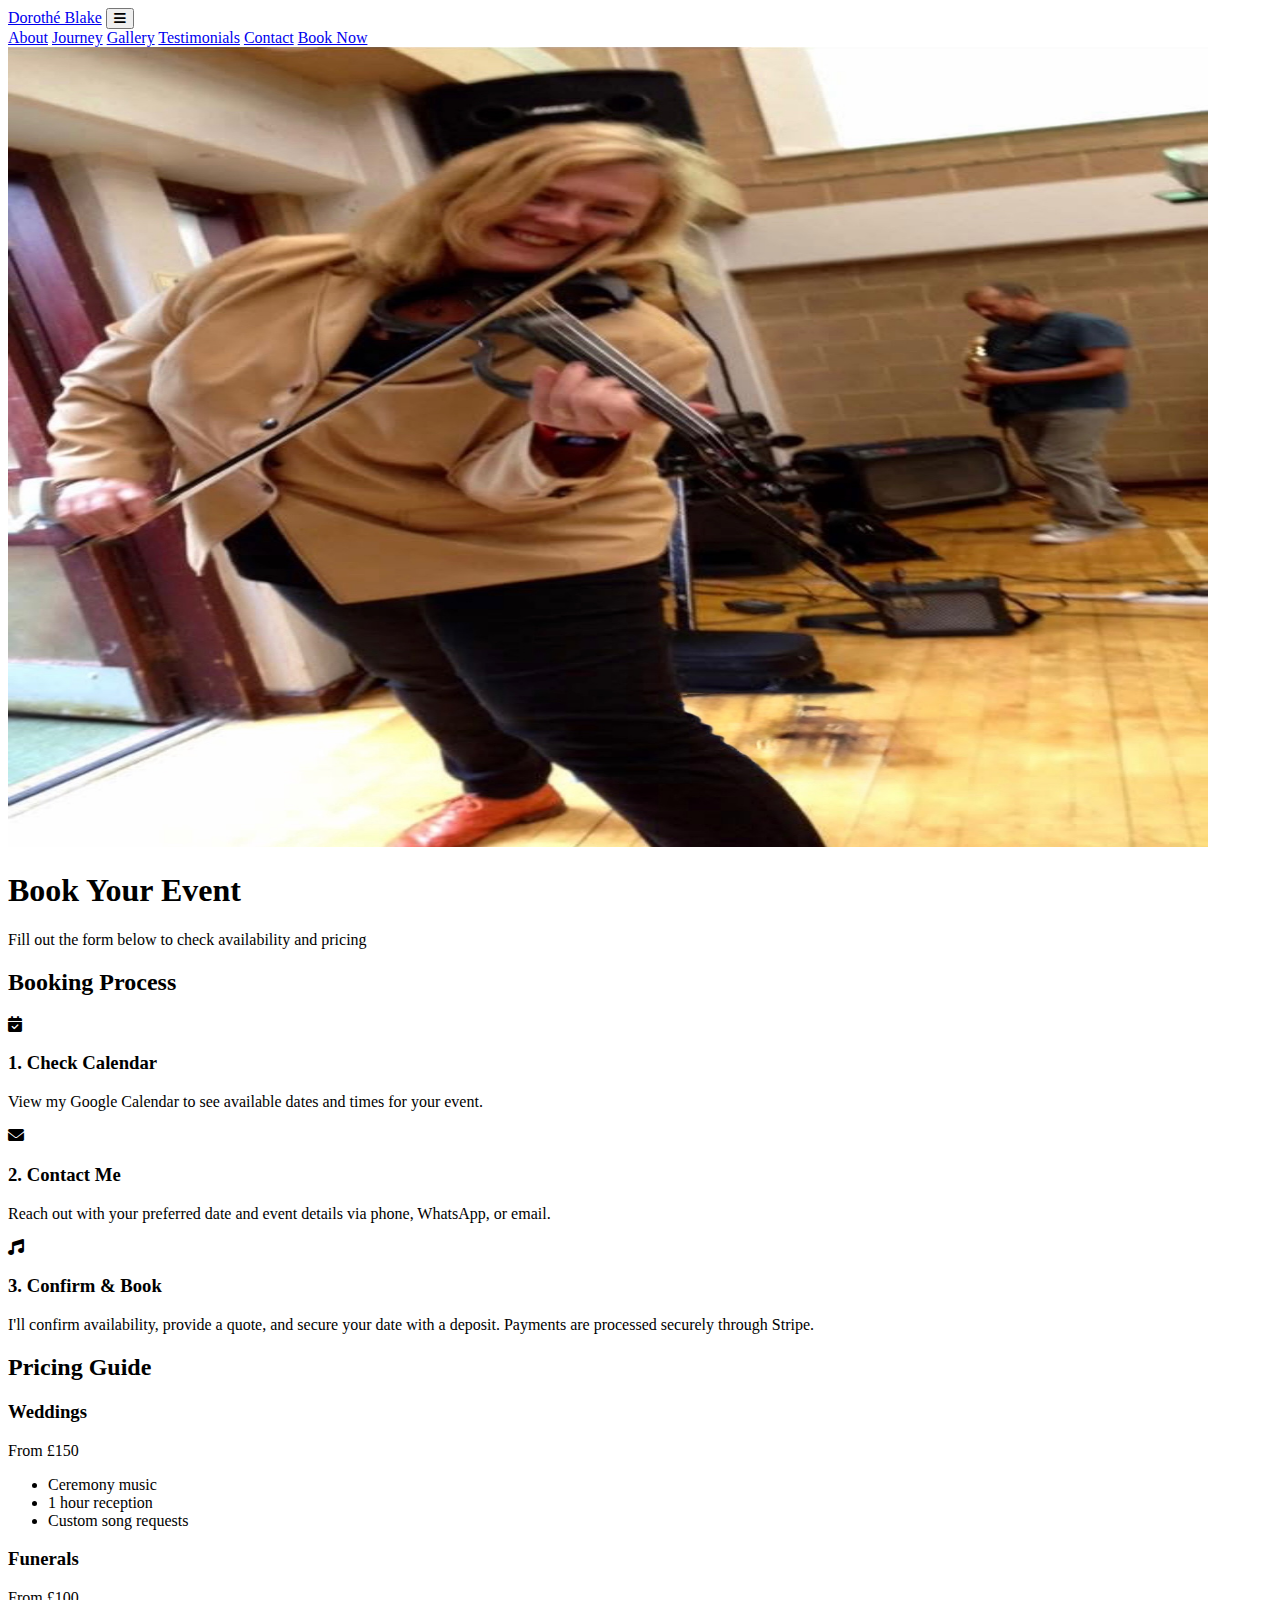
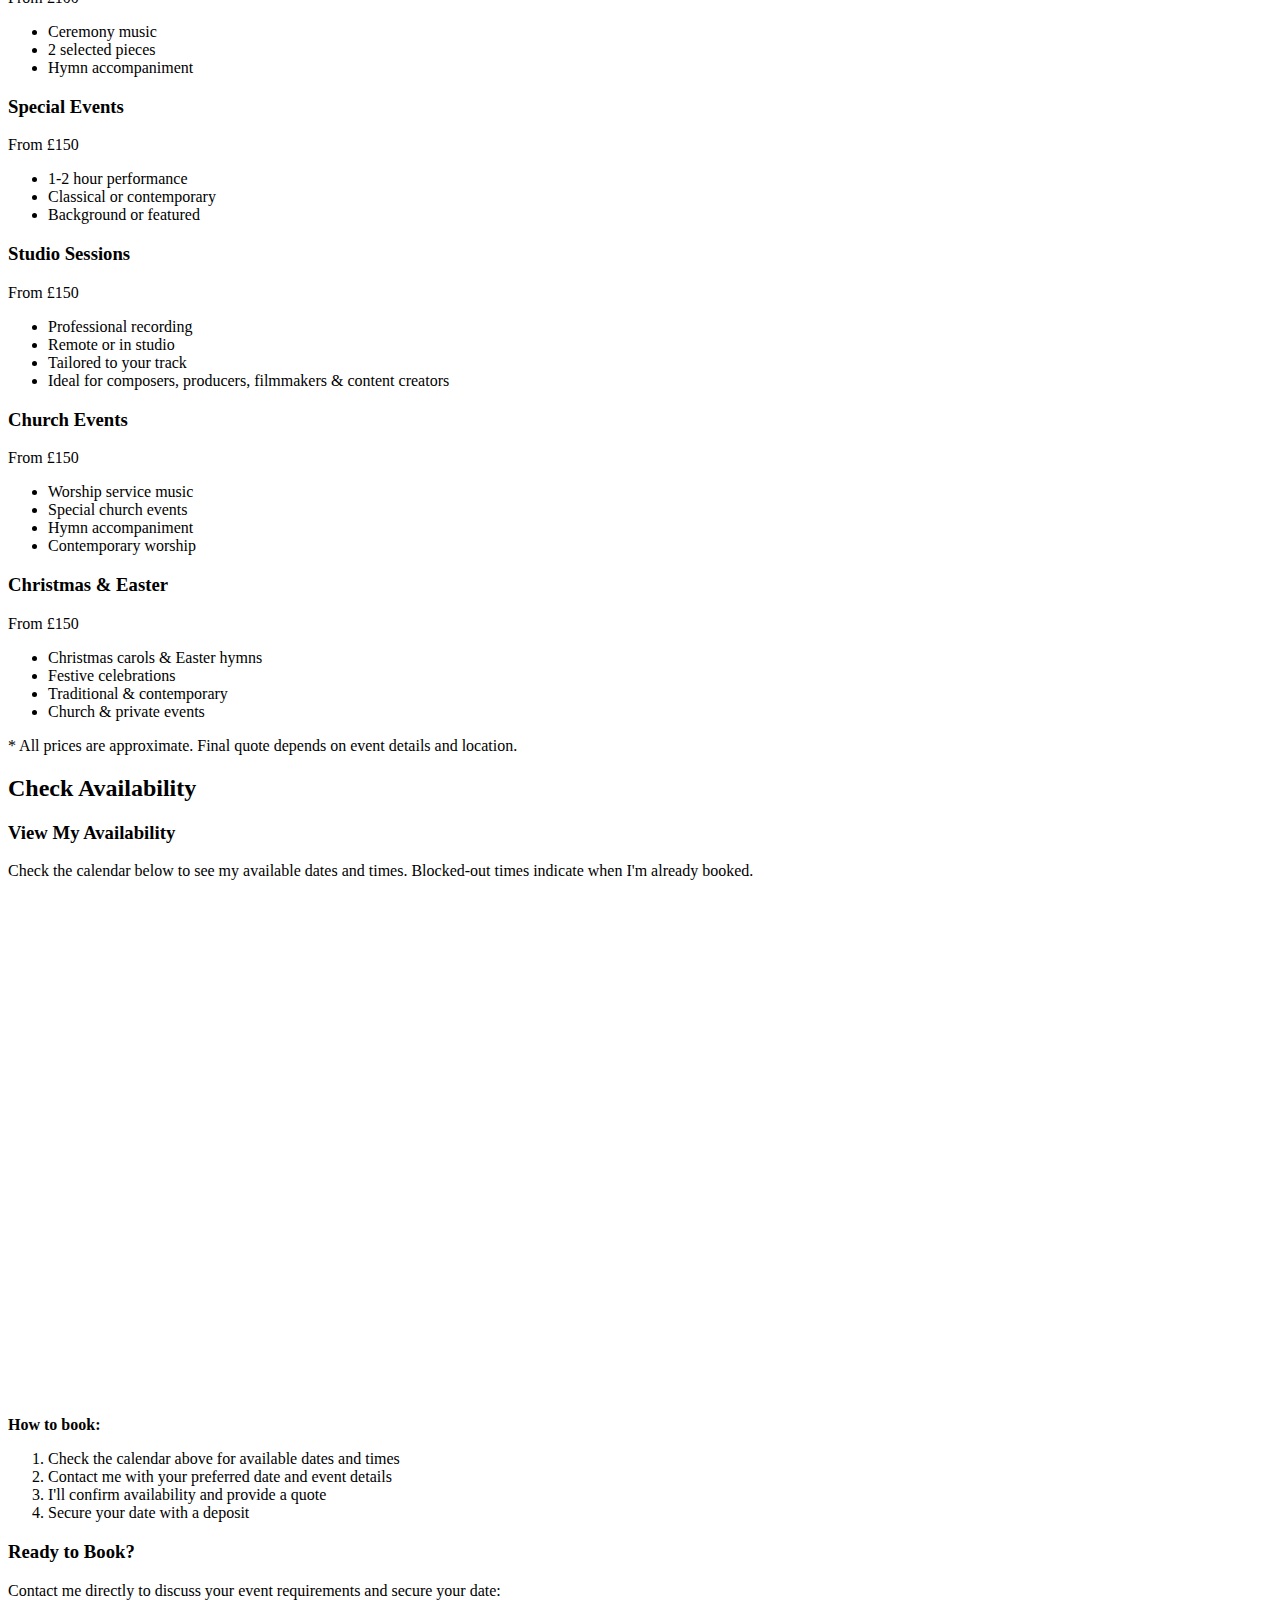
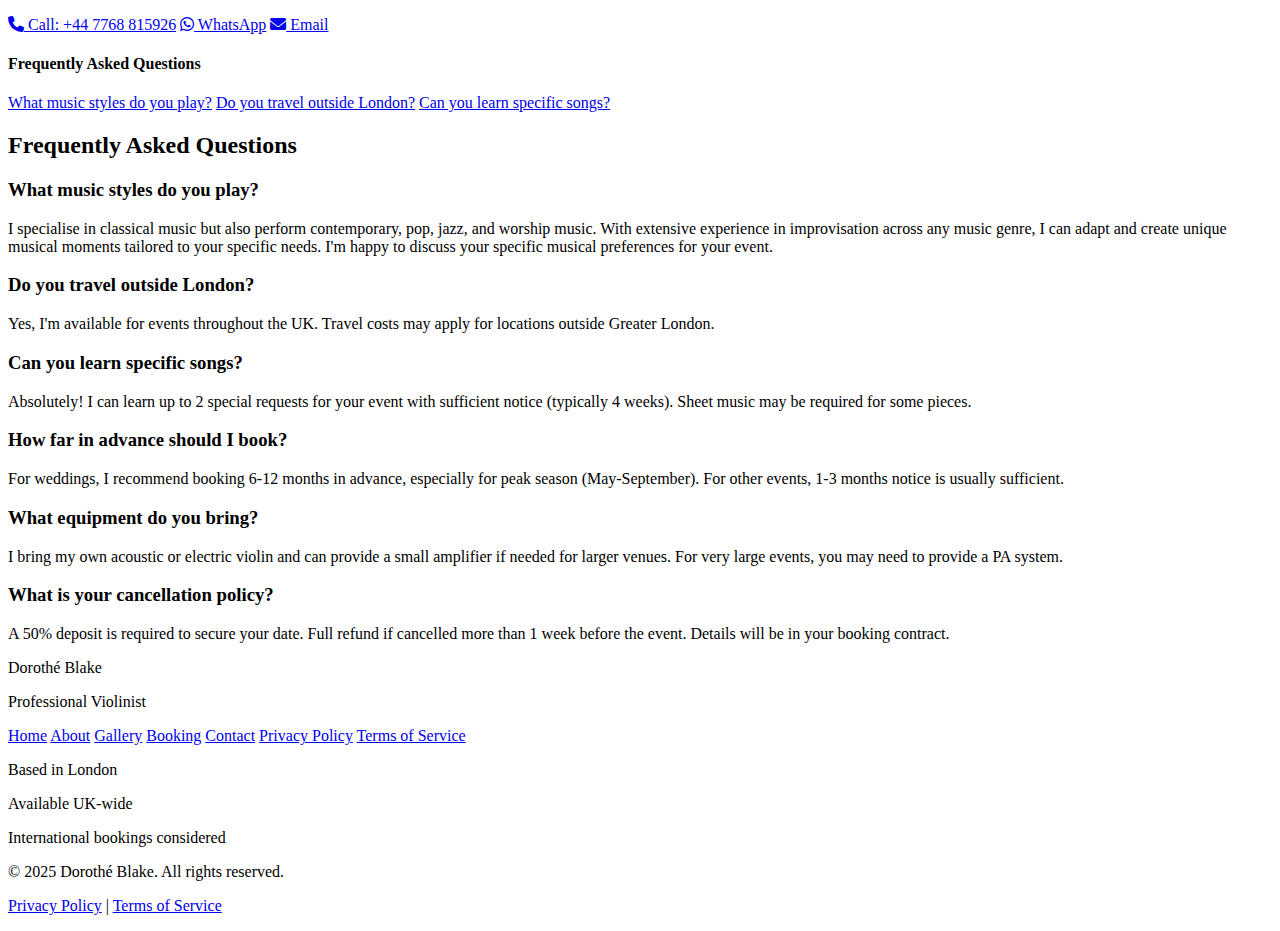
<file: booking.html>
<!DOCTYPE html>
<html lang="en">
<head>
  <meta charset="UTF-8">
  <meta name="viewport" content="width=device-width, initial-scale=1.0">
  <title>Book Dorothé Blake | Professional Violinist for Weddings & Events | London & UK</title>
  <meta name="description" content="Book professional violinist Dorothé Blake for your wedding, funeral, or special event. Check availability, pricing, and secure your date. London and UK-wide service.">
  <meta name="keywords" content="book violinist, hire violinist, wedding violinist booking, funeral violinist, event violinist hire, London violinist booking">
  <meta name="author" content="Dorothé Blake">
  <meta name="robots" content="index, follow">
  
  <!-- Open Graph / Facebook -->
  <meta property="og:type" content="website">
  <meta property="og:title" content="Book Dorothé Blake | Professional Violinist">
  <meta property="og:description" content="Book professional violinist Dorothé Blake for your wedding, funeral, or special event. Check availability and pricing.">
  <meta property="og:image" content="https://violinplayer.pro/assets/IMG_9263.jpeg">
  <meta property="og:url" content="https://violinplayer.pro/booking.html">
  <meta property="og:site_name" content="Dorothé Blake - Professional Violinist">
  
  <!-- Twitter -->
  <meta name="twitter:card" content="summary_large_image">
  <meta name="twitter:title" content="Book Dorothé Blake | Professional Violinist">
  <meta name="twitter:description" content="Book professional violinist Dorothé Blake for your wedding, funeral, or special event.">
  <meta name="twitter:image" content="https://violinplayer.pro/assets/IMG_9263.jpeg">
  
  <!-- Canonical URL -->
  <link rel="canonical" href="https://violinplayer.pro/booking.html">
  
  <!-- Structured Data -->
  <script type="application/ld+json">
  {
    "@context": "https://schema.org",
    "@type": "Service",
    "name": "Professional Violin Performance Booking",
    "description": "Book professional violinist Dorothé Blake for weddings, funerals, special events, and studio sessions",
    "provider": {
      "@type": "Person",
      "name": "Dorothé Blake",
      "jobTitle": "Professional Violinist"
    },
    "areaServed": {
      "@type": "Country",
      "name": "United Kingdom"
    },
    "serviceType": "Violin Performance",
    "offers": [
      {
        "@type": "Offer",
        "name": "Wedding Violin Performance",
        "description": "Professional violin music for wedding ceremonies and receptions",
        "price": "150",
        "priceCurrency": "GBP",
        "priceSpecification": {
          "@type": "UnitPriceSpecification",
          "price": "150",
          "priceCurrency": "GBP",
          "unitText": "per event"
        }
      },
      {
        "@type": "Offer",
        "name": "Funeral Violin Performance",
        "description": "Sensitive violin music for funeral services",
        "price": "100",
        "priceCurrency": "GBP",
        "priceSpecification": {
          "@type": "UnitPriceSpecification",
          "price": "100",
          "priceCurrency": "GBP",
          "unitText": "per event"
        }
      },
      {
        "@type": "Offer",
        "name": "Special Event Violin Performance",
        "description": "Professional violin entertainment for special events",
        "price": "150",
        "priceCurrency": "GBP",
        "priceSpecification": {
          "@type": "UnitPriceSpecification",
          "price": "150",
          "priceCurrency": "GBP",
          "unitText": "per event"
        }
      },
      {
        "@type": "Offer",
        "name": "Studio Session Violin Recording",
        "description": "Professional recording of violin parts, remote or in studio, tailored to your track, genre & tempo",
        "price": "150",
        "priceCurrency": "GBP",
        "priceSpecification": {
          "@type": "UnitPriceSpecification",
          "price": "150",
          "priceCurrency": "GBP",
          "unitText": "per session"
        }
      }
    ]
  }
  </script>
  
  <!-- Additional Schema for Local Business -->
  <script type="application/ld+json">
  {
    "@context": "https://schema.org",
    "@type": "LocalBusiness",
    "name": "Dorothé Blake - Professional Violinist",
    "description": "Professional violinist available for weddings, funerals, and special events across London and UK",
    "url": "https://violinplayer.pro",
    "telephone": "+44 7768 815926",
    "email": "Dorothe@hotmail.co.uk",
    "address": {
      "@type": "PostalAddress",
      "addressLocality": "London",
      "addressCountry": "GB"
    },
    "geo": {
      "@type": "GeoCoordinates",
      "latitude": "51.5074",
      "longitude": "-0.1278"
    },
    "openingHours": "Mo-Su 09:00-21:00",
    "priceRange": "£100-£200",
    "serviceArea": {
      "@type": "Country",
      "name": "United Kingdom"
    },
    "hasOfferCatalog": {
      "@type": "OfferCatalog",
      "name": "Violin Performance Services"
    }
  }
  </script>
  
  <link rel="stylesheet" href="css/style.css">
  <link href="https://fonts.googleapis.com/css2?family=Playfair+Display:wght@700&family=Open+Sans:wght@400;600&display=swap" rel="stylesheet">
  <link rel="stylesheet" href="https://cdnjs.cloudflare.com/ajax/libs/font-awesome/6.0.0/css/all.min.css">
  
  <!-- CookieYes Banner -->
  <script id="cookieyes" type="text/javascript" src="https://cdn-cookieyes.com/client_data/e8ae3c6f784ada77f3f9320e/script.js"></script>
</head>
<body>
  <!-- Navigation -->
  <nav>
    <a href="index.html" class="logo" aria-label="Dorothé Blake Home">Dorothé Blake</a>
    <button class="mobile-menu-btn" aria-label="Menu" aria-expanded="false">
      <i class="fas fa-bars"></i>
    </button>
    <div class="nav-links" role="navigation" aria-label="Main Navigation">
      <a href="index.html#about">About</a>
      <a href="index.html#history">Journey</a>
      <a href="index.html#gallery">Gallery</a>
      <a href="index.html#testimonials">Testimonials</a>
      <a href="index.html#contact">Contact</a>
      <a href="booking.html" class="btn-gold" aria-current="page">Book Now</a>
    </div>
  </nav>

  <main class="booking-page">
    <header class="booking-hero">
      <img src="assets/IMG_9263.jpeg" alt="Dorothé Blake performing at a formal event" class="hero-background" width="1200" height="800">
      <div class="hero-overlay">
        <h1>Book Your Event</h1>
        <p>Fill out the form below to check availability and pricing</p>
      </div>
    </header>

    <section class="booking-info">
      <div class="container">
        <h2>Booking Process</h2>
        <div class="info-grid">
          <div class="info-card" style="cursor: pointer;" onclick="scrollToCalendar()">
            <i class="fas fa-calendar-check"></i>
            <h3>1. Check Calendar</h3>
            <p>View my Google Calendar to see available dates and times for your event.</p>
          </div>
          <div class="info-card" style="cursor: pointer;" onclick="scrollToCalendar()">
            <i class="fas fa-envelope"></i>
            <h3>2. Contact Me</h3>
            <p>Reach out with your preferred date and event details via phone, WhatsApp, or email.</p>
          </div>
          <div class="info-card" style="cursor: pointer;" onclick="scrollToCalendar()">
            <i class="fas fa-music"></i>
            <h3>3. Confirm & Book</h3>
            <p>I'll confirm availability, provide a quote, and secure your date with a deposit. Payments are processed securely through Stripe.</p>
          </div>
        </div>
      </div>
    </section>

    <section class="booking-pricing">
      <div class="container">
        <h2>Pricing Guide</h2>
        <div class="pricing-grid">
          <div class="pricing-card">
            <h3>Weddings</h3>
            <p class="price">From £150</p>
            <ul>
              <li>Ceremony music</li>
              <li>1 hour reception</li>
              <li>Custom song requests</li>
            </ul>
          </div>
          <div class="pricing-card">
            <h3>Funerals</h3>
            <p class="price">From £100</p>
            <ul>
              <li>Ceremony music</li>
              <li>2 selected pieces</li>
              <li>Hymn accompaniment</li>
            </ul>
          </div>
          <div class="pricing-card">
            <h3>Special Events</h3>
            <p class="price">From £150</p>
            <ul>
              <li>1-2 hour performance</li>
              <li>Classical or contemporary</li>
              <li>Background or featured</li>
            </ul>
          </div>
          <div class="pricing-card">
            <h3>Studio Sessions</h3>
            <p class="price">From £150</p>
            <ul>
              <li>Professional recording</li>
              <li>Remote or in studio</li>
              <li>Tailored to your track</li>
              <li>Ideal for composers, producers, filmmakers & content creators</li>
            </ul>
          </div>
          <div class="pricing-card">
            <h3>Church Events</h3>
            <p class="price">From £150</p>
            <ul>
              <li>Worship service music</li>
              <li>Special church events</li>
              <li>Hymn accompaniment</li>
              <li>Contemporary worship</li>
            </ul>
          </div>
          <div class="pricing-card">
            <h3>Christmas & Easter</h3>
            <p class="price">From £150</p>
            <ul>
              <li>Christmas carols & Easter hymns</li>
              <li>Festive celebrations</li>
              <li>Traditional & contemporary</li>
              <li>Church & private events</li>
            </ul>
          </div>
        </div>
        <p class="pricing-note">* All prices are approximate. Final quote depends on event details and location.</p>
      </div>
    </section>

    <section class="booking-form-section">
      <div class="container">
        <h2>Check Availability</h2>
        <div class="booking-container">
          <!-- Google Calendar Embed -->
          <div class="calendar-section">
            <h3>View My Availability</h3>
            <p>Check the calendar below to see my available dates and times. Blocked-out times indicate when I'm already booked.</p>
            <div class="calendar-container">
              <iframe 
                src="https://calendar.google.com/calendar/embed?src=e5ec969563577c958b4b1afb144d79b27d29fa7dc746cfa6149cfac73f688cfb%40group.calendar.google.com&ctz=Europe%2FLondon" 
                style="border: 0" 
                width="100%" 
                height="500" 
                frameborder="0" 
                scrolling="no">
              </iframe>
            </div>
            <div class="calendar-instructions">
              <p><strong>How to book:</strong></p>
              <ol>
                <li>Check the calendar above for available dates and times</li>
                <li>Contact me with your preferred date and event details</li>
                <li>I'll confirm availability and provide a quote</li>
                <li>Secure your date with a deposit</li>
              </ol>
            </div>
          </div>
          
          <div class="booking-contact">
            <h3>Ready to Book?</h3>
            <p>Contact me directly to discuss your event requirements and secure your date:</p>
            <a href="tel:+447768815926" class="btn-outline"><i class="fas fa-phone"></i> Call: +44 7768 815926</a>
            <a href="https://wa.me/447768815926" class="btn-outline"><i class="fab fa-whatsapp"></i> WhatsApp</a>
            <a href="mailto:Dorothe@hotmail.co.uk" class="btn-outline"><i class="fas fa-envelope"></i> Email</a>
            
            <div class="faq-link">
              <h4>Frequently Asked Questions</h4>
              <a href="#faq-1">What music styles do you play?</a>
              <a href="#faq-2">Do you travel outside London?</a>
              <a href="#faq-3">Can you learn specific songs?</a>
            </div>
          </div>
        </div>
      </div>
    </section>

    <section class="faq-section" id="faq">
      <div class="container">
        <h2>Frequently Asked Questions</h2>
        <div class="faq-grid">
          <div class="faq-item" id="faq-1">
            <h3>What music styles do you play?</h3>
            <p>I specialise in classical music but also perform contemporary, pop, jazz, and worship music. With extensive experience in improvisation across any music genre, I can adapt and create unique musical moments tailored to your specific needs. I'm happy to discuss your specific musical preferences for your event.</p>
          </div>
          <div class="faq-item" id="faq-2">
            <h3>Do you travel outside London?</h3>
            <p>Yes, I'm available for events throughout the UK. Travel costs may apply for locations outside Greater London.</p>
          </div>
          <div class="faq-item" id="faq-3">
            <h3>Can you learn specific songs?</h3>
            <p>Absolutely! I can learn up to 2 special requests for your event with sufficient notice (typically 4 weeks). Sheet music may be required for some pieces.</p>
          </div>
          <div class="faq-item">
            <h3>How far in advance should I book?</h3>
            <p>For weddings, I recommend booking 6-12 months in advance, especially for peak season (May-September). For other events, 1-3 months notice is usually sufficient.</p>
          </div>
          <div class="faq-item">
            <h3>What equipment do you bring?</h3>
            <p>I bring my own acoustic or electric violin and can provide a small amplifier if needed for larger venues. For very large events, you may need to provide a PA system.</p>
          </div>
          <div class="faq-item">
            <h3>What is your cancellation policy?</h3>
            <p>A 50% deposit is required to secure your date. Full refund if cancelled more than 1 week before the event. Details will be in your booking contract.</p>
          </div>
        </div>
      </div>
    </section>
  </main>

  <footer>
    <div class="footer-container">
      <div class="footer-logo">
        <p>Dorothé Blake</p>
        <p>Professional Violinist</p>
      </div>
      <div class="footer-links">
        <a href="index.html">Home</a>
        <a href="index.html#about">About</a>
        <a href="index.html#gallery">Gallery</a>
        <a href="booking.html">Booking</a>
        <a href="index.html#contact">Contact</a>
        <a href="privacy.html">Privacy Policy</a>
        <a href="terms.html">Terms of Service</a>
      </div>
      <div class="footer-contact">
        <p>Based in London</p>
        <p>Available UK-wide</p>
        <p>International bookings considered</p>
      </div>
    </div>
    <div class="footer-bottom">
      <p>&copy; 2025 Dorothé Blake. All rights reserved.</p>
      <p><a href="privacy.html">Privacy Policy</a> | <a href="terms.html">Terms of Service</a></p>
    </div>
  </footer>

  <!-- Google Analytics -->
  <script async src="https://www.googletagmanager.com/gtag/js?id=G-1TCPHK7E7W"></script>
  <script src="js/analytics.js"></script>
  
  <script src="js/script.js"></script>
</body>
</html>
</file>
<file: css/style.css>

</file>
